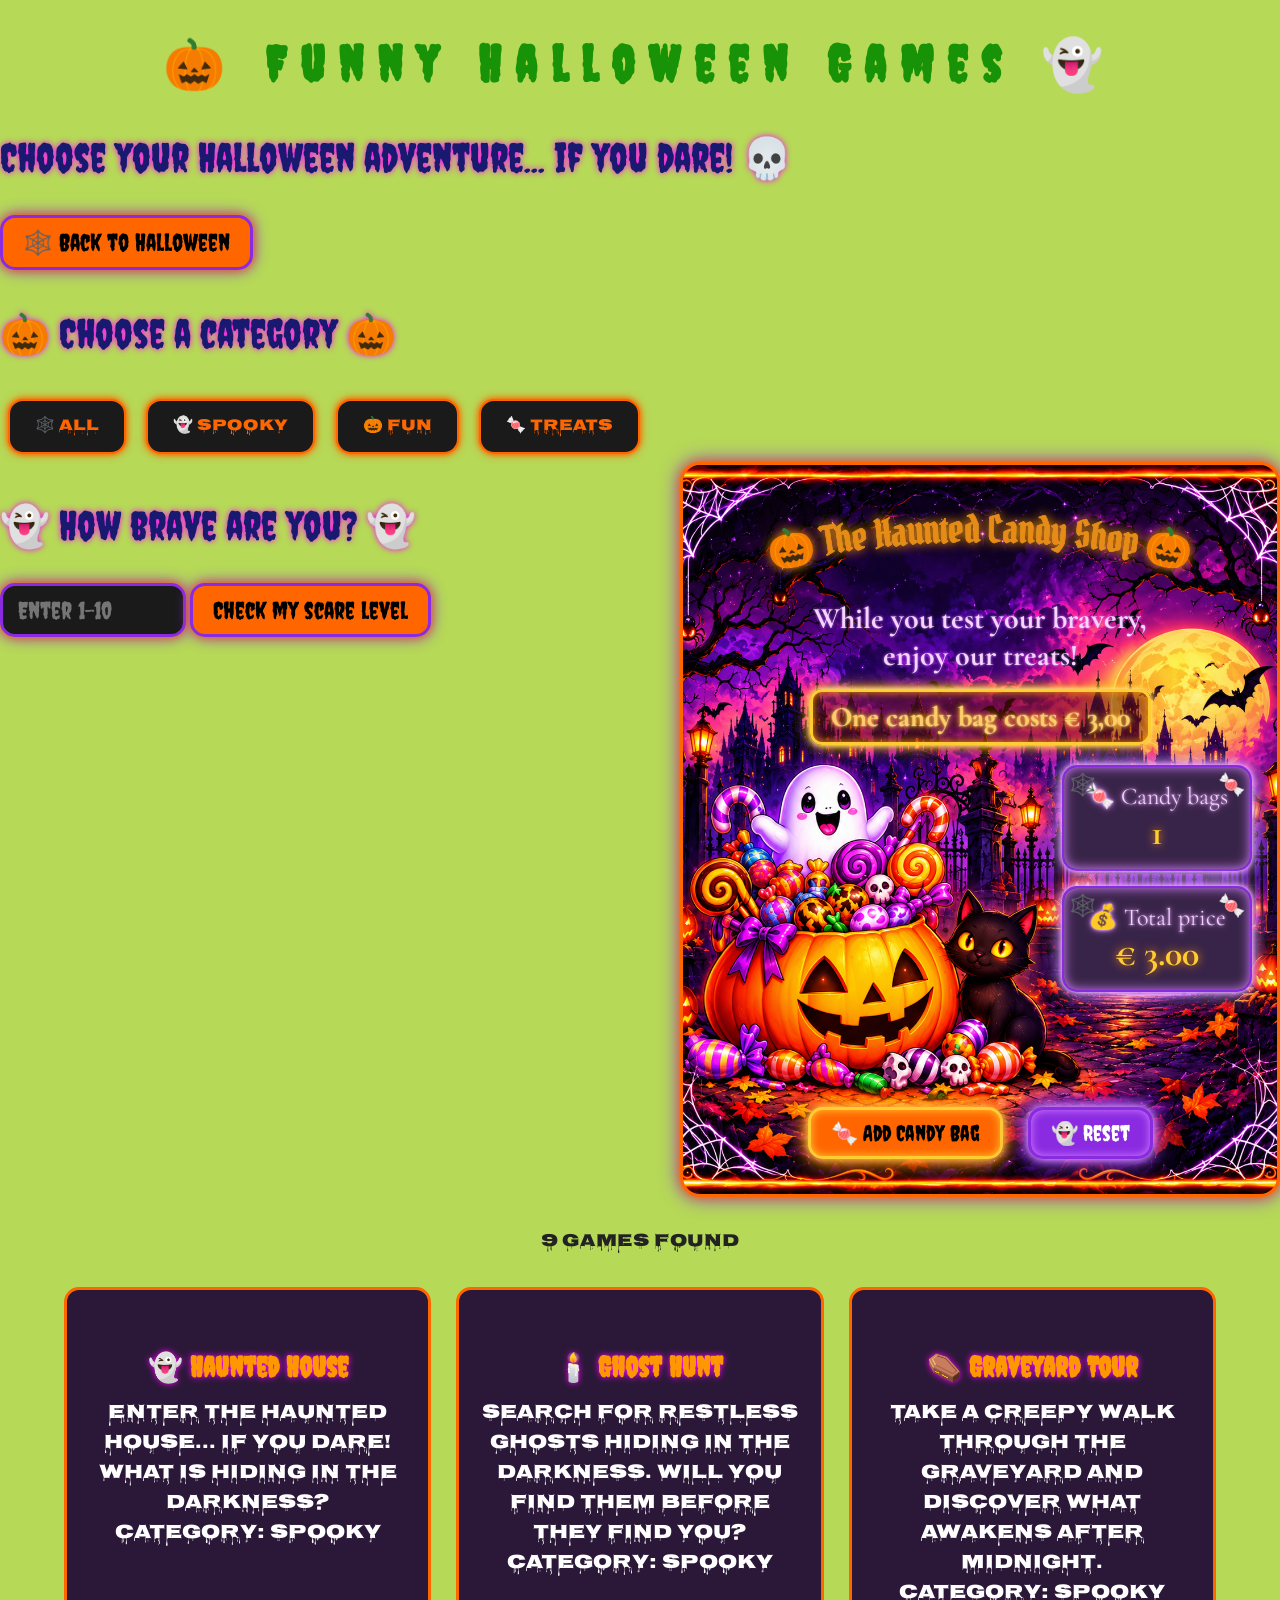
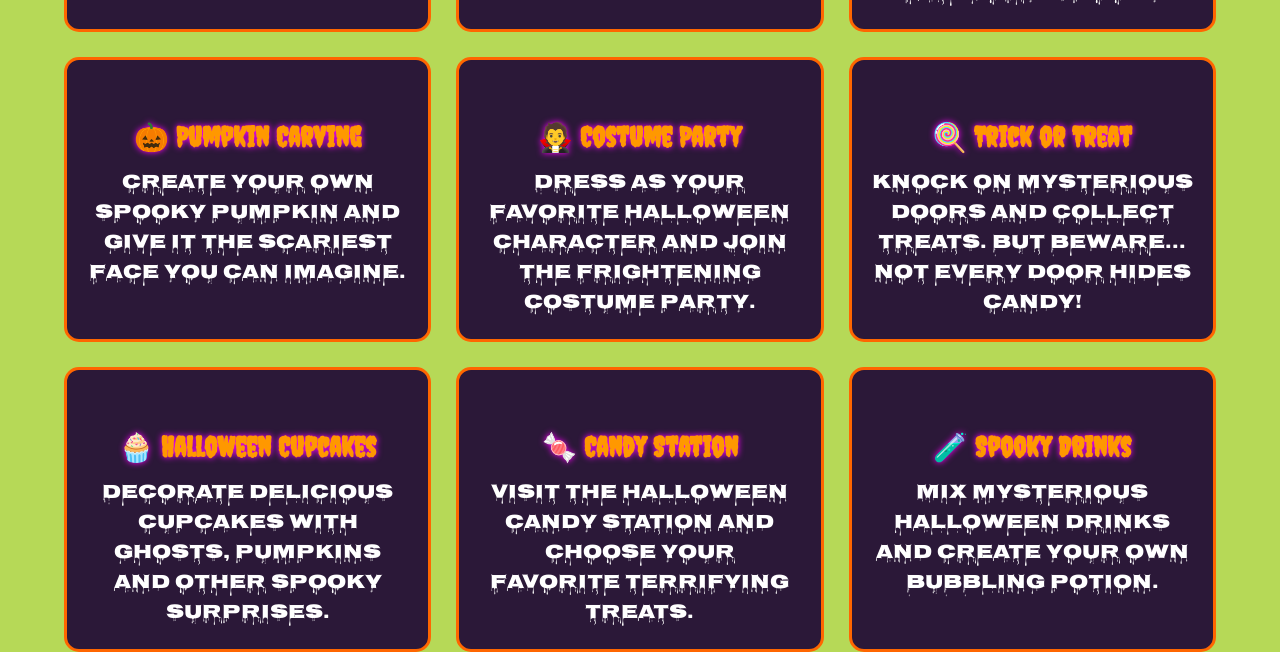
<file: funnygames.html>
<!DOCTYPE html>
<html lang="nl">
<head>
    <meta charset="UTF-8">
    <meta name="viewport" content="width=device-width, initial-scale=1.0">
    <link rel="stylesheet" href="style.css">
    <link rel="stylesheet" href="funnygames.css">
    <link href="https://fonts.googleapis.com/css2?family=Creepster&display=swap"
      rel="stylesheet">
    <link href="https://fonts.googleapis.com/css2?family=Nosifer&display=swap"
      rel="stylesheet">
    <link href="https://fonts.googleapis.com/css2?family=Pirata+One&display=swap" rel="stylesheet">
    <link rel="preconnect" href="https://fonts.googleapis.com">
    <link rel="preconnect" href="https://fonts.gstatic.com" crossorigin>
    <link href="https://fonts.googleapis.com/css2?family=Cormorant+Garamond:wght@400;600&family=Great+Vibes&family=Libre+Baskerville:wght@400;700&family=Public+Sans:wght@300;400;600&display=swap" rel="stylesheet">
    <title>Funny Games</title>
</head>
<body>
    <h1>🎃 Funny Halloween Games 👻</h1>

    <h2>Choose your Halloween adventure... if you dare! 💀</h2>

    <a href="index.html" class="back-btn">🕸️ Back to Halloween</a>

    <section class="games-section">

        <h2>🎃 Choose a category 🎃</h2>

        <div class="filter-buttons">

            <button type="button" data-filter="all">🕸️ All</button>

            <button type="button" data-filter="spooky">👻 Spooky</button>

            <button type="button" data-filter="fun">🎃 Fun</button>

            <button type="button" data-filter="treats">🍬 Treats</button>

        </div>

        <div class="halloween-interactive">

        <div class="bravery-section">
            <h2>👻 How brave are you? 👻</h2>
            <input type="number" id="scareLevel" min="1" placeholder="Enter 1-10">
            <button type="button" id="scareBtn">Check my scare level</button>
            <p id="scareResultaat"></p>
        </div>


        <div class="candy-shop">
            <svg class="candy-title-svg" viewBox="0 0 600 110">
            <defs>
            <path id="candy-arc"
              d="M 35 85 Q 300 20 565 85" /></defs>

            <text class="candy-arc-text">
            <textPath href="#candy-arc"
                  startOffset="50%"
                  text-anchor="middle">🎃 The Haunted Candy Shop 🎃</textPath>
            </text>
            </text>
            </svg>

        <p>While you test your bravery, <br>enjoy our treats!</p>
        <p class= "candy-price">One candy bag costs € 3,00</p>
        
        <div class="candy-info">

            <div class="candy-box">
            <p>🍬 Candy bags</p>
            <p id="aantalResultaat">1</p>
        </div>

        <div class="candy-box">
            <p>💰 Total price</p>
            <p id="prijsResultaat"></p>
        </div>

        </div>

        <div class="candy-buttons">
            <button type="button" id="addCandyBtn">🍬 Add Candy Bag</button>
            <button type="button" id="resetCandyBtn">👻 Reset</button>
        </div>

        </div>

        <dialog id="candyDialog"><!-- Popup venster -->
            <h2>🎃 Candy Bag Configurator 🎃</h2>
            <label for="candyType">Choose your candy bag:</label><!-- wat de bezoeker gaat kiezen -->

        <select id="candyType"><!-- uitklaapbare keuzelijst -->
            <option value="normal">🎃 Normal Candy Bag - € 3,00</option>
            <option value="spooky">👻 Spooky Candy Bag - € 4,00</option>
        </select>

        <label for="candyAmount">How many candy bags?</label>
        <input type="number" id="candyAmount" min="1" max="10" value="1">
        <label for="candySurprise">
        <input type="checkbox" id="candySurprise">👻 Add Halloween Surprise (+ € 2,00)</label>
        <p id="candyBonnetje"></p>
        <button type="button" id="confirmCandyBtn">🍬 Confirm Candy Bags</button>
        <button type="button" id="closeCandyBtn">❌ Close</button>

        
        </dialog>

        </div>

       
        <p id="filterStatus">9 games found</p>
        <div class="games-grid">

        <!--Fictieve button die niet bestaat alleen voor test bedoeld, Monsters oproepen alleen in noodgevallen haha
          <button type="button" data-filter="monsters">🧟 Monsters</button>-->
       
        <div id="spookyList"></div>

        <!-- FUN -->

        <article class="game-card" data-category="fun">
            <h3>🎃 Pumpkin Carving</h3>
            <p>
            Create your own spooky pumpkin
            and give it the scariest face you can imagine.
            </p>
        </article>

        <article class="game-card" data-category="fun">
            <h3>🧛 Costume Party</h3>
            <p>
            Dress as your favorite Halloween character
            and join the frightening costume party.
            </p>
        </article>

        <article class="game-card" data-category="fun">
            <h3>🍭 Trick or Treat</h3>
            <p>
            Knock on mysterious doors and collect treats.
            But beware... not every door hides candy!
            </p>
        </article>


        <!-- TREATS -->

        <article class="game-card" data-category="treats">
            <h3>🧁 Halloween Cupcakes</h3>
            <p>
            Decorate delicious cupcakes with ghosts,
            pumpkins and other spooky surprises.
            </p>
        </article>

        <article class="game-card" data-category="treats">
            <h3>🍬 Candy Station</h3>
            <p>
            Visit the Halloween candy station
            and choose your favorite terrifying treats.
            </p>
        </article>

        <article class="game-card" data-category="treats">
            <h3>🧪 Spooky Drinks</h3>
            <p>
            Mix mysterious Halloween drinks
            and create your own bubbling potion.
            </p>
        </article>


    </div>


</section>

 <script src="funnygames.js"></script>

    

</body>
</html>
</file>
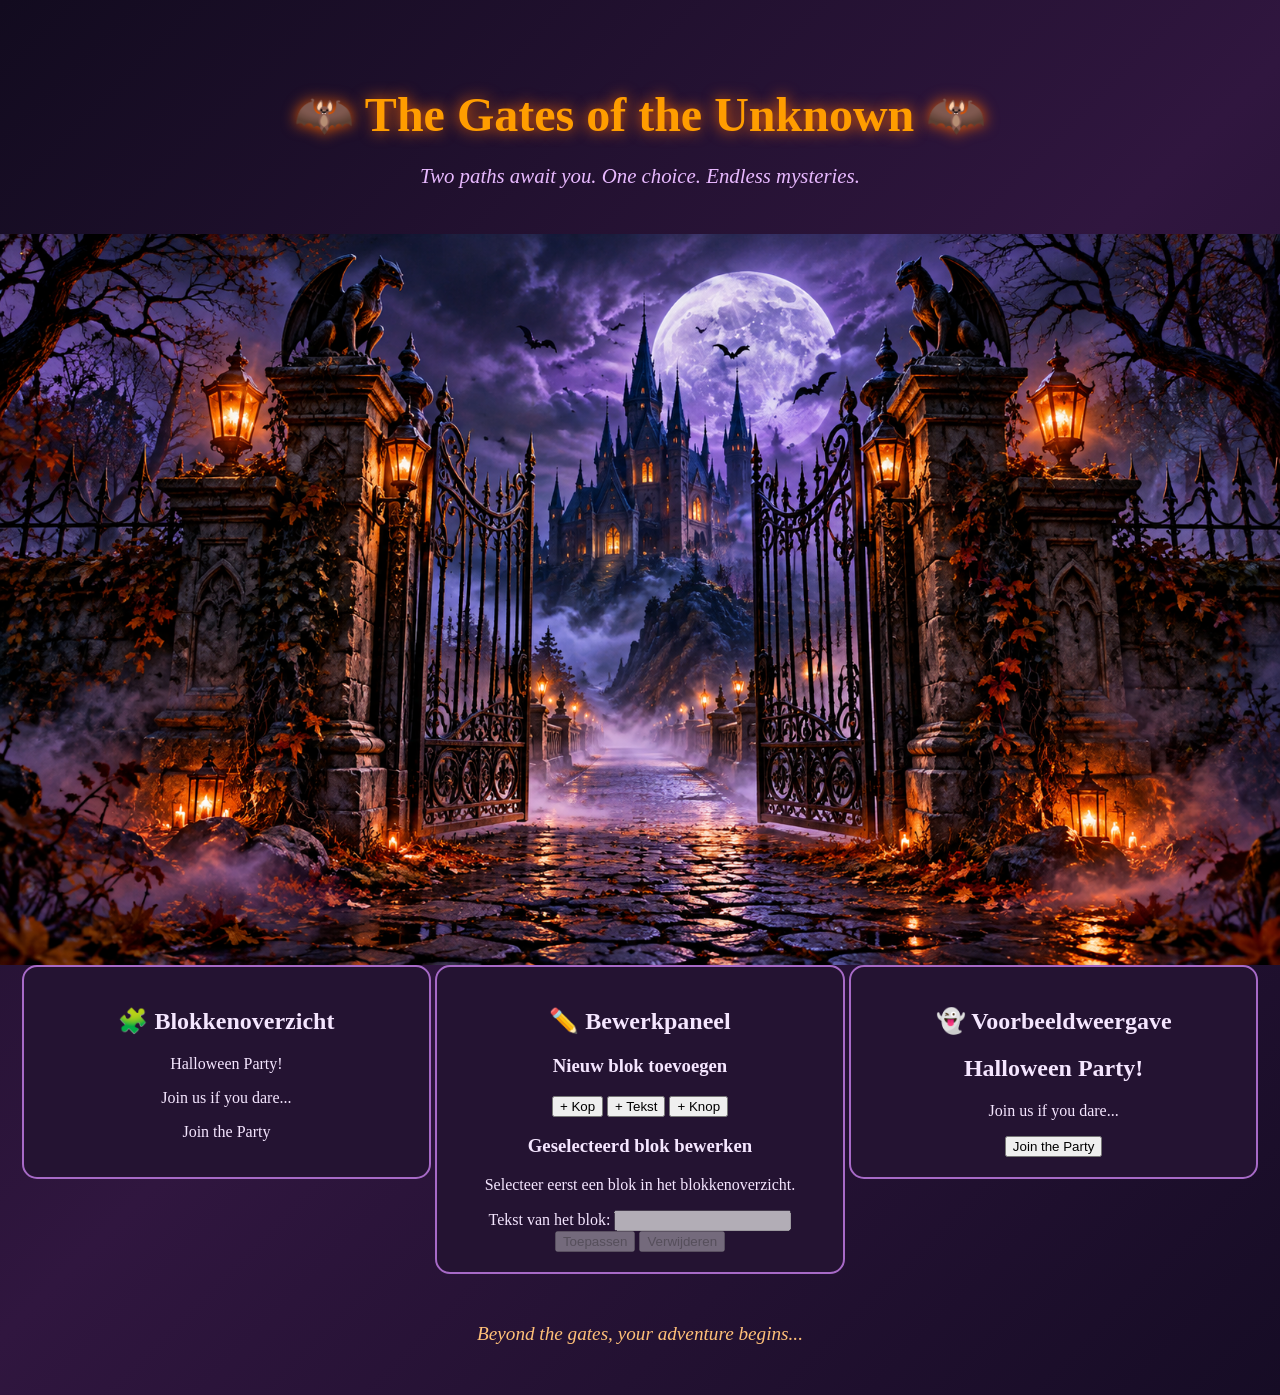
<file: gates.html>
<!DOCTYPE html>
<html lang="en">
<head>
    <meta charset="UTF-8">
    <meta name="viewport" content="width=device-width, initial-scale=1.0">
    <title>The Gates of the Unknown</title>
    <link rel="stylesheet" href="gates.css">
</head>
<body>

    <header>
        <h1>🦇 The Gates of the Unknown 🦇</h1>
        <p>Two paths await you. One choice. Endless mysteries.</p>
    </header>

    <main>
        <section id="gateEntrance">
            <img src="images/Gotische kasteelpoort bij volle maan.png" alt="Mysterious gothic gates surrounded by purple mist" id="gateImage"> 
        </section>

        
        <!-- Week 6 - Blokkenoverzicht -->
        <section id="builderSection">

        <h2>🧩 Blokkenoverzicht</h2>

        <div id="blokkenOverzicht">
        <!-- JavaScript toont hier de toegevoegde blokken -->
        </div>
        </section>

        
        <!-- Week 6 - Bewerkpaneel -->
        <section id="bewerkPaneel">

        <h2>✏️ Bewerkpaneel</h2>

        <h3>Nieuw blok toevoegen</h3>

        <button type="button" id="voegKopToe">+ Kop</button>
        <button type="button" id="voegTekstToe">+ Tekst</button>
        <button type="button" id="voegKnopToe">+ Knop</button>

        <h3>Geselecteerd blok bewerken</h3>

        <p id="selectieInfo">
        Selecteer eerst een blok in het blokkenoverzicht.
        </p>

        <label for="blokTekst">Tekst van het blok:</label>
        <input type="text" id="blokTekst" disabled>

        <button type="button" id="toepassenBtn" disabled>Toepassen</button>

        <button type="button" id="verwijderenBtn" disabled>Verwijderen</button>

        </section>

        
        <!-- Week 6 - Voorbeeldweergave -->
        <section id="voorbeeldSectie">

        <h2>👻 Voorbeeldweergave</h2>

        <div id="voorbeeldWeergave">
        <p>Er zijn nog geen blokken toegevoegd.</p>
        </div>

        </section>


    </main>

    <footer>
        <p>Beyond the gates, your adventure begins...</p>
    </footer>

    <script src="gates.js"></script>
</body>
</html>
</file>
<file: style.css>
body {
    margin: 0;
    padding: 0;
    font-family: "Great-vibes", sans-serif;
    background-color: #b6d957;
    background-image: linear-gradient(to right,  #76b82a 0%,
    #d6e84a 30%,
    #f4d03f 60%,
    #8bc34a 100% );
       
    color: #222;
    transition: background 0.3s ease;
    min-height: 100vd;
   
}

h1{ 
    display: inline-block;
    font-family: "Creepster", cursive;
    letter-spacing: 14px;
    font-size: 50px;
    color: rgb(24, 146, 7);
    margin-left: 80px;
    align-items: center;
    font-weight: 800;
    margin-top: 0.5;
       
 }
 .title-center{
    text-align: center;
 }
 .halloween-title-box {
    display: inline-block;
}
.drip-line {
    position: relative;

    width: 92%;
    height: 7px;

    margin: 5px  auto 0;
    margin-right: 3px;
    margin-top: 0;

    background-color: orange;

    border-radius: 10%;

    box-shadow:
        0 0 5px orange,
        0 0 10px #ff6600;
}


/* Algemene vorm van een druppel */
.drop {
    position: absolute;

    top: 5px;

    width: 12px;
    background-color: orange;

    border-radius: 0 0 60% 60%;
    transform: scaleX(0.8);

    clip-path: polygon(
        10% 0%,
        90% 0%,
        100% 45%,
        85% 75%,
        50% 100%,
        15% 75%,
        16% 45%,
    );
}
/* Verschillende druppels */
.drop1 {
    left: 8%;
    width: 7px;
    height: 16px;
}

.drop2 {
    left: 25%;
    width: 12px;
    height: 28px;
}

.drop3 {
    left: 42%;
    width: 8px;
    height: 13px;
}

.drop4 {
    left: 59%;
    width: 13px;
    height: 24px;
}

.drop5 {
    left: 76%;
    width: 9px;
    height: 18px;
}

.drop6 {
    left: 92%;
    width: 11px;
    height: 26px;
}



#paragraph{
    color:rgb(213, 213, 46);
    font-size: 25px;
    transition: 0.3s;
}

h2 {
    font-family: "Creepster", cursive;
    margin-top: 0;
    margin-left: 0;
    font-size: 40px;
    color:#ff9800;
    font-weight: 100;
    padding:0;
}

p {
    font-family: "Nosifer", cursive;
    font-size: 1.1rem;
    text-align: center;
    margin: 0;
    font-weight: 100;
}

#colorBtn{
    color: black;
}
#colorBtn{
    background-color:#d2c747;
    border: 3px solid #6b4785;
    
    box-shadow:
        0 0 8px #8a2be2,
        0 0 10px #8a2be2;

    transition: 
        transform 0.3s ease,
        box-shadow 0.3s ease,
        filter 0.3s ease;

    cursor: pointer;
}

#colorBtn.actief:hover{
    background-color: #07941a;

}

.gedraaid{
    transform: rotate(180deg);
}
#darkModeBtn{
    font-family: "Nosifer", cursive;
    background-color:#ff6600 ;
    color: black;
    

    transition: 0.4s ease;

    box-shadow:
        0 0 5px #ff6600,
        0 0 10px #ff6600;
    width: 350px;   
    font-size: 18px;
    height: 65px;
    border-radius: 15px;
}
/* DARK MODE - moet later staan */
body.dark #darkModeBtn {
    color: white;

    text-shadow:
        0 0 5px #ff00ff,
        0 0 10px #ff00ff,
        0 0 20px #ff69b4;
}


#dagenBtn {
    font-family: "Nosifer", cursive;
    background-color: #ff6600;
    color: black;
    margin-top: 50px;
    margin-left: 30px;

    transition: 0.4s ease;

    box-shadow:
        0 0 5px #ff6600,
        0 0 10px #ff6600;
    width: 550px;   
    font-size: 18px;
    height: 40px;
    border-radius: 15px;
}

#darkModeBtn:hover,
#dagenBtn:hover {
    background-color: #ff4500;

    transform: translateY(-3px);

    box-shadow:
        0 0 8px #ff6600,
        0 0 15px #ff4500,
        0 0 25px #ff2200;
        animation: fireGlow 0.5s infinite alternate;
}
#musicBtn{
    font-family: "Nosifer", cursive;
    background-color: #ff6600;
    color: black;
    margin-top: 50px;
    margin-left: 30px;

    transition: 0.4s ease;

    box-shadow:
        0 0 5px #ff6600,
        0 0 10px #ff6600;
    width: 550px;   
    font-size: 18px;
    height: 40px;
    border-radius: 15px;

}
@keyframes fireGlow {

    from {
        box-shadow:
            0 0 5px #ff6600,
            0 0 10px #ff4500,
            0 0 15px #ff2200;
    }

    to {
        box-shadow:
            0 0 10px #ff9900,
            0 0 20px #ff6600,
            0 0 30px #ff2200;
    }
}
.fire-button-container {
    position: relative;
    display: inline-block;

    margin-top: 30px;
}
.flame {
    position: absolute;

    bottom: 40px;

    width: 22px;
    height: 38px;

    background-color: #ff6600;

    border-radius: 50% 0% 20% 50%;

    transform: translateY(10px) scale(0.7);

    opacity: 0;

    pointer-events: none;
    box-shadow:
        0 0 8px #ff6600,
        0 0 15px #ff3300;
}
.flame::after {
    content: "";

    position: absolute;

    width: 30px;
    height: 60px;

    left: 6px;
    bottom: 4px;

    background-color: #ffcc00;

    clip-path: polygon(
    50% 0%,
    62% 22%,
    75% 12%,
    72% 38%,
    92% 30%,
    82% 60%,
    100% 72%,
    72% 100%,
    28% 100%,
    0% 72%,
    18% 52%,
    12% 32%,
    35% 42%
);
}

.flame1 {
    left: 25%;
}

.flame2 {
    left: 50%;
    height: 45px;
}

.flame3 {
    left: 75%;
}
.fire-button-container:hover .flame {
    opacity: 1;

    animation: vlamOmhoog 1s infinite;
}
@keyframes vlamOmhoog {

    0% {
        transform: translateY(10px) scale(0.7);
        opacity: 0;
    }

    40% {
        opacity: 1;
    }

    100% {
        transform: translateY(-40px) scale(0.2);
        opacity: 0;
    }
}
.flame1 {
    animation-delay: 0s !important;
}

.flame2 {
    animation-delay: 0.3s !important;
}

.flame3 {
    animation-delay: 0.6s !important;
}
#toggleParagraphBtn,
#draaiBtn,
#rechtopBtn{
   
    border: 3px solid #8a2be2;

    box-shadow:
        0 0 5px #8a2be2,
        0 0 10px #8a2be2,
        0 0 15px #8a2be2;
}
#toggleParagraphBtn:hover,
#draaiBtn:hover,
#rechtopBtn:hover,
#colorBtn:hover {
    transform: scale(1.05);

    box-shadow:
        0 0 10px #ff6600,
        0 0 20px #8a2be2,
        0 0 30px #8a2be2;

    filter: brightness(1.15);
}

/* Header */
header {
    display: flex;
    justify-content: space-between;
    align-items: center;
    padding: 15px 20px;
}

/* Knoppen */
.button-grid{
    font-family: "Nosifer", cursive;
    background-color: none;
    color: rgb(227, 164, 54);
    font-size: 1rem;
    padding: 8px 14px;
    border: none;
    border-radius: 15px;
    cursor: pointer;
    transition: 0.6s ease;
    align-items: center;
    display: grid;
    grid-template-columns: auto auto;
    width: auto;
    margin-left: 300px;

    gap: 20px;
    justify-content: center;
    margin-top: 30px;
    white-space: nowrap;
    width: fit-content;

}
.button-grid button {
    font-family: "Nosifer", cursive;
    background-color: #ff4500;
    color: black;
    font-size: 1.3rem;
    padding: 10px 20px;

    min-width: 220px;
    min-height: 45px;

    border: none;
    border-radius: 15px;

    cursor: pointer;
    transition: 0.6s ease;
     
}
   


button:hover {
    transform: translateY(-2px);
    background-color: rgb(222, 244, 27);
}
h2{
    margin-top: 40px;
    color: midnightblue;
    filter: drop-shadow(0 0 3px magenta);
}
.center-subtitle{
    text-align: center;
    text-decoration: underline !important;
    color: midnightblue;
    filter: drop-shadow(0 0 3px magenta);
}


/* Accent */
.accent {
    color: orange;
    background-color: black;
    padding: 5px;
}


/* Paragraph toggle */
.paragraph-style {
    padding: 14px 28px;
    font-size: 2rem;
    border-radius: 15px;
    background-color: green;
    color: white;
    text-align: center;
    width: 400px;
    margin-left: 30%;
}
.green{
    background-color: rgb(204, 249, 40);
}
.p toggelen{
    color:#ff00ff;
}
section{
    height: 100px;
    margin: 0;
    padding:0;


}

.rotate0 {
    transform: scale(0.95)rotate(0deg);
    transition: transform 0.3s ease;
}

.rotate180 {
    transform: scale(0.95)rotate(180deg);
    transition: transform 0.3s ease;
}

/* Layout main */
main {
    display: inline;
    gap: 30px;
    padding: 20px;
    
}

main section {
    background: white;
    padding: 20px;
    border-radius: 12px;
    box-shadow: 0 2px 6px rgba(0,0,0,0.1);
    animation: fadeInUp 0.5s ease forwards;
}

/* Puff image */
.puff-image {
    width: 100%;
    opacity: 0;
    transform: scale(0.95) rotate(180deg);
    transition: transform 0.3s ease, opacity 1s ease;
}

/*Mist laag 1*/
.mist-1{
    animation: mistLinks 12s ease-in-out infinite alternate;
}
/*Mist laag 2*/
.mist-2{
    top:40%;
    opacity: 0.45;
    animation: mistRechts 18s ease-in-out infinite alternate;
}
/* Mist laag 3*/
.mist-3{
    top:55%;
    opacity:0.35;
     animation: mistLinks 25s ease-in-out infinite alternate;
}

/* Neon glow box */
.neon-box {
    margin-top: 20px;
    padding: 15px;
    text-align: center;
    color: #fff;
    background: #111;
    border-radius: 10px;
    box-shadow: 0 0 13px #ff00ff, 0 0 25px #ff00ff;
    animation: neonPulse 2s infinite alternate;
}

/* Halloween tekst */
#Halloween {
    margin-left: 60px ;
    margin-bottom: 30px;
    margin-right: 100px;
    font-size: 22px;
    text-align: right;
    font-weight: bold;
    color: midnightblue;
    filter: drop-shadow(0 0 3px magenta);
    display: inline-block;
}
.webben {
    margin-left: -10px;
    font-size: 30px;
    filter: grayscale(100%) brightness(0) invert(1);
    text-shadow: 0 0 8px white;
}

/* Dark mode */
body.dark {
    background-color: #121212;
    background-image: none;
    color: #f5f5f5;
    text-shadow:
        0 0 5px #ff00ff,
        0 0 10px #ff00ff,
        0 0 20px #ff69b4;
}
body.dark #toggleParagraphBtn,
body.dark #draaiBtn,
body.dark #rechtopBtn,
body.dark #colorBtn,
body.dark #musicBtn {
    color: white;

    text-shadow:
        0 0 5px #ff00ff,
        0 0 10px #ff00ff,
        0 0 20px #ff69b4;
}

body.dark main section {
    background: #1e1e1e;
    
}

body.dark h1 {
    color: #ff9800;
}

body.dark .neon-box {
    background: #000;
}

body.dark .puff-image {
    filter: brightness(0.9) contrast(1.1);
}

body.dark .mist {
    background: radial-gradient(circle, rgba(255,255,255,0.15) 0%, rgba(255,255,255,0) 70%);
}

/* Animaties */
@keyframes mistPuff {
    0% { opacity: 0; transform: scale(0.8); }
    40% { opacity: 0.8; transform: scale(1.2); }
    100% { opacity: 0; transform: scale(1.5); }
}

@keyframes neonPulse {
    0% { box-shadow: 0 0 10px #ff00ff, 0 0 20px #ff00ff; }
    100% { box-shadow: 0 0 20px #ff00ff, 0 0 40px #ff00ff; }
}

@keyframes fadeInUp {
    from { opacity: 0; transform: translateY(20px); }
    to { opacity: 1; transform: translateY(0); }
}

/* Responsive */
@media (max-width: 700px) {
    main {
        grid-template-columns: 1fr;
        padding: 10px;
    }

    .puff-container {
        margin: 0 auto;
    }

    .neon-box {
        font-size: 0.95rem;
    }
}


.puff-container {
    position: relative;
    /*width: 1500px;*/
    max-width: 95%;
    height: 360px;
    max-width: 95%;
    margin: 0 auto;
    padding: 0;
    overflow: hidden;
    background-color: #c408c4;
    animation: spookyGlow 2s infinite alternate;
}
@keyframes spookyGlow {
    from {
        box-shadow:
            0 0 5px #8a2be2,
            0 0 10px #8a2be2;
    }

    to {
        box-shadow:
            0 0 10px #ff00ff,
            0 0 20px #8a2be2,
            0 0 30px #ff6600;
    }
    
}

.puff-container #foto {
    position: absolute;
    top:0;
    left:0;
    width: 100%;
    height: 100%;
    margin:0;
    padding:0;
    object-fit: cover;
    display: block;
    
}

.mist::before {
    content: "";
    position: absolute;
    
    left: 0;
    bottom: -30px;

    width: 100%;
    height: 150px;
    z-index: 1000;
    pointer-events: none;
    background-color:white;
      
    opacity: 0.7;
    filter: blur(25px);
    animation: mistBewegen 4s ease-in-out infinite alternate;
    border-radius: 50% 40% 60% 30%;
    
}
.mist::after {
    content: "";
    position: absolute;

    width: 300px;
    height: 90px;

    background-color: white;

    right: 20px;
    top: -10px;

    border-radius: 50%;

    opacity: 0.4;
    filter: blur(35px);
}

@keyframes mistBewegen {

    0% {
        left: -300px;
    }

    100% {
        left: 0px;
    }
}
.mist-achtergrond {
    bottom: 50px;
    height: 100px;

    opacity: 0.8;

    animation: mistAndereKant 7s ease-in-out infinite alternate;
}

@keyframes mistAndereKant {
    from {
        left: 300px;
    }

    to {
        left: -300px;
    }
}

#accentBtn{
    font-family: "Creepster", cursive;
    background-color : #ff6600;
    color: white;
    font-size: 26px;
    border-radius: 15px;
    box-shadow:
        0 0 8px #ff6600,
        0 0 15px #ff4500,
        0 0 25px #ff2200;
        animation: fireGlow 0.5s infinite alternate;

}
#inhoudResultaat{
    font-family: "Creepster", cursive;
    background-color : #ff6600;
    color: white;
    font-size: 26px;
    border-radius: 15px;
    box-shadow:
        0 0 8px #ff6600,
        0 0 15px #ff4500,
        0 0 25px #ff2200;
        animation: fireGlow 0.5s infinite alternate;
        display: inline-block;
}
h3{
    font-family: "Creepster", cursive;
    font-size: 30px;
    margin-top: 40px;
    color: midnightblue;
    filter: drop-shadow(0 0 3px magenta);
}
.games-grid {
    display: grid;

    grid-template-columns:
        repeat(auto-fit, minmax(300px, 1fr));

    gap: 25px;

    width: 90%;
    max-width: 1200px;

    margin: 30px auto;
}
.game-card {
    background-color: #2b1838;
    border: 3px solid #ff6600;
    border-radius: 15px;

    padding: 20px;
    min-height: 180px;

    text-align: center;
}
.game-card h3 {
    color: #ff9800;
    font-size: 28px;
    margin-bottom: 15px;
}

.game-card p {
    color: white;
    font-size: 20px;
    line-height: 1.5;
}
.filter-buttons button.active {
    background-color: #2b1838;
    color: #ff9800;
    border: 2px solid #ff6600;
    transform: scale(1.08);
}
.extra-buttons {
    font-family: "Creepster", cursive;
    display: flex;
    justify-content: center;
    align-items: center;
    gap: 25px;

    margin: 30px auto;
    flex-wrap: wrap;
}
.ketel-buttons {
    font-family: "Creepster", cursive;
    display: grid;
    grid-template-columns: 1fr 1fr 1fr;
    align-items: center;
    font-size: 30px;
    width: 100%;
    margin-top: 30px;
    
}
.ketel-buttons h3{
    grid-column: 1;
    grid-row: 1;
    justify-self: start;
    align-self: center;
    margin: 0;
}
#inhoudResultaat {
    grid-column: 2;
    grid-row: 1;
    justify-self: center;
    align-self: center;
    margin-left: 0;
}
.funnyGamesBtn {
    grid-column: 3;
    grid-row: 1;
    justify-self: center;
    align-self: center;
   
}
</file>
<file: funnygames.css>
.back-btn{
    display: inline-block;

    font-family: "Creepster", cursive;
    font-size: 24px;

    background-color: #ff6600;
    color: black;

    padding: 10px 20px;
    border: 3px solid #8a2be2;
    border-radius: 15px;

    text-decoration: none;
    cursor: pointer;

    box-shadow:
        0 0 8px #ff6600,
        0 0 15px #8a2be2;

    transition: 0.3s ease;
}

.back-btn:hover {
    transform: translateY(-3px);

    box-shadow:
        0 0 10px #ff6600,
        0 0 20px #8a2be2,
        0 0 30px #ff00ff;
}
.filter-buttons button{
    border-radius: 15px;
     
    background-color: #1a1a1a;
    color: #ff6600;

    border: 2px solid #ff6600;
    border-radius: 15px;

    padding: 12px 25px;
    margin: 8px;

    font-family: "Nosifer", cursive;
    font-size: 16px;

    cursor: pointer;

    box-shadow:
        0 0 5px #ff6600,
        0 0 10px #ff6600;

    transition: 0.3s ease;
}
.filter-buttons button:hover{
    background-color: #ff6600;
    color: #000;

    transform: translateY(-4px) scale(1.05);

    box-shadow:
        0 0 10px #ff6600,
        0 0 20px #ff4500,
        0 0 30px #ff4500;
}


body {
    background-image: url("https://disneycruiselineblog.com/wp-content/uploads/2023/10/Disney-Treasure-The-Haunted-Mansion-Parlor-Logo.jpg");
    /*background-image: url("https://mcdn.wallpapersafari.com/medium/11/8/YmTSnC.jpg");*/
   /* background-image: url("https://disneyparksblog.com/app/uploads/2023/08/Haunted-Mansion-Wallpapers-Hitchhiking-Ghosts.jpg");*/
    background-size: cover;
    background-position: center;
    background-repeat: no-repeat;
    background-attachment: fixed;
}

#scareBtn {
    font-family: "Creepster", cursive;
    font-size: 24px;
    background-color: #ff6600;
    color: black;
    padding: 10px 20px;
    border: 3px solid #8a2be2;
    border-radius: 15px;
    cursor: pointer;
    box-shadow:
        0 0 8px #ff6600,
        0 0 15px #8a2be2;
    transition: 0.3s ease;
}
#scareLevel {
    font-family: "Creepster", cursive;
    font-size: 24px;

    background-color: #1a1a1a;
    color: #ff6600;

    padding: 10px 15px;

    border: 3px solid #8a2be2;
    border-radius: 15px;

    width: 150px;

    box-shadow:
        0 0 8px #ff6600,
        0 0 15px #8a2be2;

    outline: none;
}
.halloween-interactive {
    display: flex;
    justify-content: space-between;
    align-items: flex-start;
    gap: 30px;
    margin-bottom: -300px;
}

.bravery-section {
    flex: 1;
}

.candy-shop {
    flex: 1;
}
.candy-shop {
    background-color: #21162e;
    background-image: url("images/haunted-candy-decoratie.png");
    background-size: cover;
    background-position: center;
    border: 3px solid #ff6600;
    border-radius: 20px;
    max-width: 600px;
    width: 100%;
    box-sizing: border-box;
    transform: translateY(-340px);
    min-height: 600px;
    padding: 25px;

    box-shadow:
        0 0 10px #ff6600,
        0 0 20px #8a2be2;
}
.candy-shop h2 {
    font-family: "Pirata One", cursive;
    color:  #ffcc33;
    text-align: center;
    text-shadow:
    0 0 3px #fff2a8,
    0 0 8px #ffcc33,
    0 0 16px #ff9900,
    0 0 25px #ff6600;
}

.candy-shop p {
    font-family: "Cormorant Garamond", serif;
    font-size: 24px;
    color: #e9c8ff;
    text-align: center;
}
.candy-info {
    display: flex;
    gap: 15px;
    margin-top: 20px;
    flex-direction: column;
    width: 35%;
    margin-left: auto;
}

.candy-box {
    flex: 1;
    background-color: #392449;
    border: 2px solid #8a2be2;
    border-radius: 15px;
    padding: 15px;
    text-align: center;
    box-shadow:
    0 0 5px #f5c6ff,
    0 0 12px #d580ff,
    0 0 22px #c99bea,
    inset 0 0 12px #d580ff;/*binnenrand laten oplichten*/
    position: relative;/*om de spinnenweb straks in de hoekjes te zetten*/
}
#addCandyBtn,
#resetCandyBtn {
    font-family: "Creepster", cursive;
    font-size: 22px;

    background-color: #ff6600;
    color: black;

    border: 3px solid #8a2be2;
    border-radius: 15px;

    padding: 10px 20px;
    margin: 10px 5px;

    cursor: pointer;

    box-shadow:
        0 0 8px #ff6600,
        0 0 15px #8a2be2;

    transition: 0.3s ease;
}

#addCandyBtn:hover,
#resetCandyBtn:hover {
    transform: translateY(-3px);

    box-shadow:
        0 0 10px #ff6600,
        0 0 20px #8a2be2,
        0 0 30px #ff00ff;
}

body > h1 {
    display: block;
    text-align: center;
    margin-left: 0;
}
.candy-box p:first-child {/*eerste regel in candy-box*/
    color:  #f5d5ff;

    text-shadow:
        0 0 3px #f5c6ff,
        0 0 7px #d580ff;
}

.candy-box p:last-child {/*laatste regel in candy-box*/
    color: #ffcc33;
    font-size: 36px;
    font-weight: bold;
    text-shadow: 0 0 8px #ff9900;
}
.candy-box::before {/*voor het html element candy-box*/
    content: "🕸️";
    position: absolute;
    top: 5px;
    left: 5px;
    font-size: 22px;
}
.candy-box::after {
    content: "🍬";
    position: absolute;
    top: 5px;
    right: 5px;
    font-size: 22px;
}
#resetCandyBtn {
    background-color: #8a2be2;
    color: white;
    box-shadow:
    0 0 8px #e5b3ff,
    0 0 18px #b347ff,
    0 0 28px #8a2be2,
    inset 0 0 8px #d580ff;
}
.candy-buttons {
    display: flex;
    justify-content: center;
    align-items: center;
    gap: 15px;
    margin-top: 105px;
}
#addCandyBtn {
    box-shadow:
        0 0 8px #ffcc66,
        0 0 18px #ff9900,
        0 0 28px #ff6600,
        inset 0 0 8px #ffcc33;
        border: 3px solid #ffcc33;
}
.candy-shop .candy-price {
    display: table;
    margin: 15px auto;
    padding: 8px 18px;
    font-size: 28px;
    font-weight: bold;
    background-color: rgba(101, 20, 2, 0.5);
    color: #ffcc66;
    text-shadow:
    0 0 2px #fff2a8,
    0 0 5px #ffcc33,
    0 0 8px #ff9900;
    border: 3px solid #ffcc33;
    border-radius: 12px;

    box-shadow:
        0 0 5px #fff2a8,
        0 0 10px #ffcc33,
         0 0 18px #ff9900,
        inset 0 0 8px #ff9900;
}
.candy-title-svg {
    display: block;
    width: 100%;
    height: 110px;
}

.candy-arc-text {
    fill: #ffcc33;
    font-family: "Pirata One", cursive;
    font-size: 42px;
    fill: #e88a16;
    stroke: #ffcc33;
    stroke-width: 0.5px;
    paint-order: stroke fill;
    filter: drop-shadow(0 0 30px #ffcc33);
    filter: drop-shadow(0 0 6px #ff9900);
     
}/*omdat moet de p zijn van while you test your bravery, kind van candy-shop maar niet candy-prijs dat is ook kind maar dichtbijzijnde*/
.candy-shop > p:not(.candy-price) {/*om die ene p te isoleren*/
    font-family: "Cormorant Garamond", serif;
    font-size: 30px;
    font-weight: bold;
    color: #f5d5ff;
    text-shadow: 0 0 3px #d580ff;
}

/* 🎃 Halloween Candy Configurator */

#candyDialog {
    background: linear-gradient(135deg, #2b103d, #57236d);
    color: #fff0c2;
    border: 3px solid #ffad33;
    border-radius: 20px;
    padding: 30px;
    width: 90%;
    max-width: 430px;
    box-shadow: 0 0 25px #ff8c00;
    text-align: center;
}

#candyDialog::backdrop {
    background: rgba(0, 0, 0, 0.75);
}

#candyDialog h2 {
    color: #ffbd59;
    text-shadow: 0 0 10px #ff6600;
}

#candyDialog label {
    display: block;
    margin: 15px 0 8px;
}

#candyDialog select,
#candyDialog input[type="number"] {
    padding: 10px;
    border-radius: 10px;
    border: 2px solid #d5a6f5;
    max-width: 100%;
}

#candyBonnetje {
    color: #ffe29a;
    font-size: 18px;
    margin: 20px 0;
    line-height: 1.6;
}

#candyDialog button {
    background: #ff8c00;
    color: #24102f;
    border: none;
    border-radius: 12px;
    padding: 12px 18px;
    margin: 6px;
    cursor: pointer;
    font-weight: bold;
}

#candyDialog button:hover {
    background: #ffbd59;
    box-shadow: 0 0 15px #ff8c00;
}
#spookyList {
    display: contents;
}
/* Week 6 - Responsive voor mobiele schermen */
@media (max-width: 900px) {

    .halloween-interactive {
        flex-direction: column;
        align-items: stretch;
        gap: 25px;
        margin-bottom: 30px;
    }

    .candy-shop {
        transform: none;
        max-width: 100%;
        min-height: auto;
    }

    .bravery-section {
        width: 100%;
        min-width: 0;
    }
}
@media (min-width: 901px) and (max-width: 1280px) {
    .candy-shop {
        transform: none;
    }

    .halloween-interactive {
        margin-bottom: 30px;
    }
}
</file>
<file: gates.css>
/* The Gates of the Unknown - Basisstijl */

body {
    margin: 0;
    min-height: 100vh;
    background: linear-gradient(
        135deg,
        #120b1f,
        #30163f,
        #160c25
    );
    color: #f5e6ff;
    font-family: Georgia, serif;
    text-align: center;
}

header {
    padding: 55px 20px 25px;
}

h1 {
    color: #ff9d00;
    font-size: 3rem;
    text-shadow: 0 0 15px #ff6600;
    margin-bottom: 20px;
}

header p {
    color: #e8b9ff;
    font-size: 1.3rem;
    font-style: italic;
}

#gateEntrance {
    min-height: 350px;
}

footer {
    padding: 30px 15px;
    color: #ffc078;
    font-style: italic;
    font-size: 1.2rem;
}

/* Zorg dat de poortafbeelding binnen het scherm past */
#gateImage {
    display: block;
    width: 100%;
    height: auto;
}

/* Week 6 - Indeling van de Page Builder */
#builderSection,
#bewerkPaneel,
#voorbeeldSectie {
    box-sizing: border-box;/*padding en border worden bij de breedte opgeteld*/
    width: 32%;
    padding: 20px;
    border: 2px solid #a76ac7;
    border-radius: 15px;
    background-color: #241332;
    vertical-align: top;/*zorgt dat ze bovenaan gelijk beginnen*/
    display: inline-block;
}

#blokkenOverzicht p {
    cursor: pointer;
}

#blokkenOverzicht p.geselecteerd {
    background-color: #6d327f;
    border: 2px solid #ff9d00;
    border-radius: 10px;
    padding: 10px;
}
</file>
